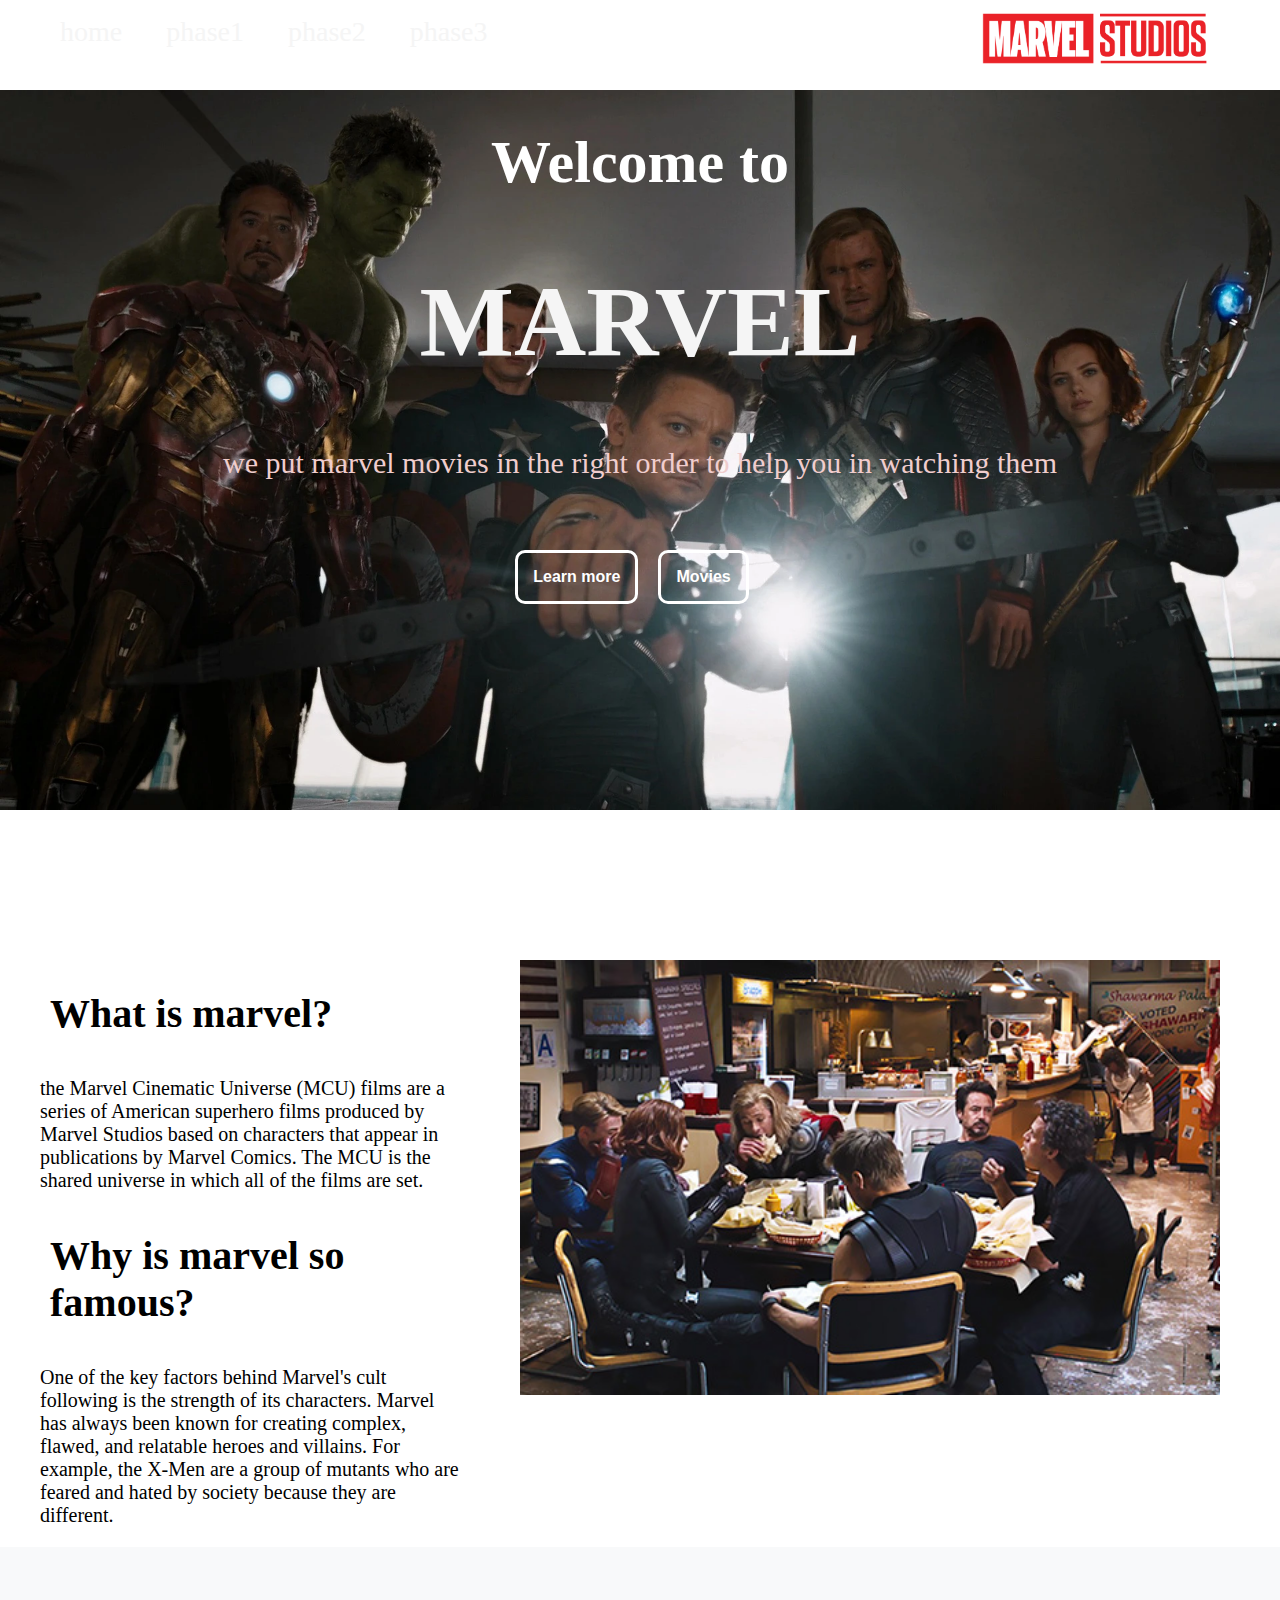
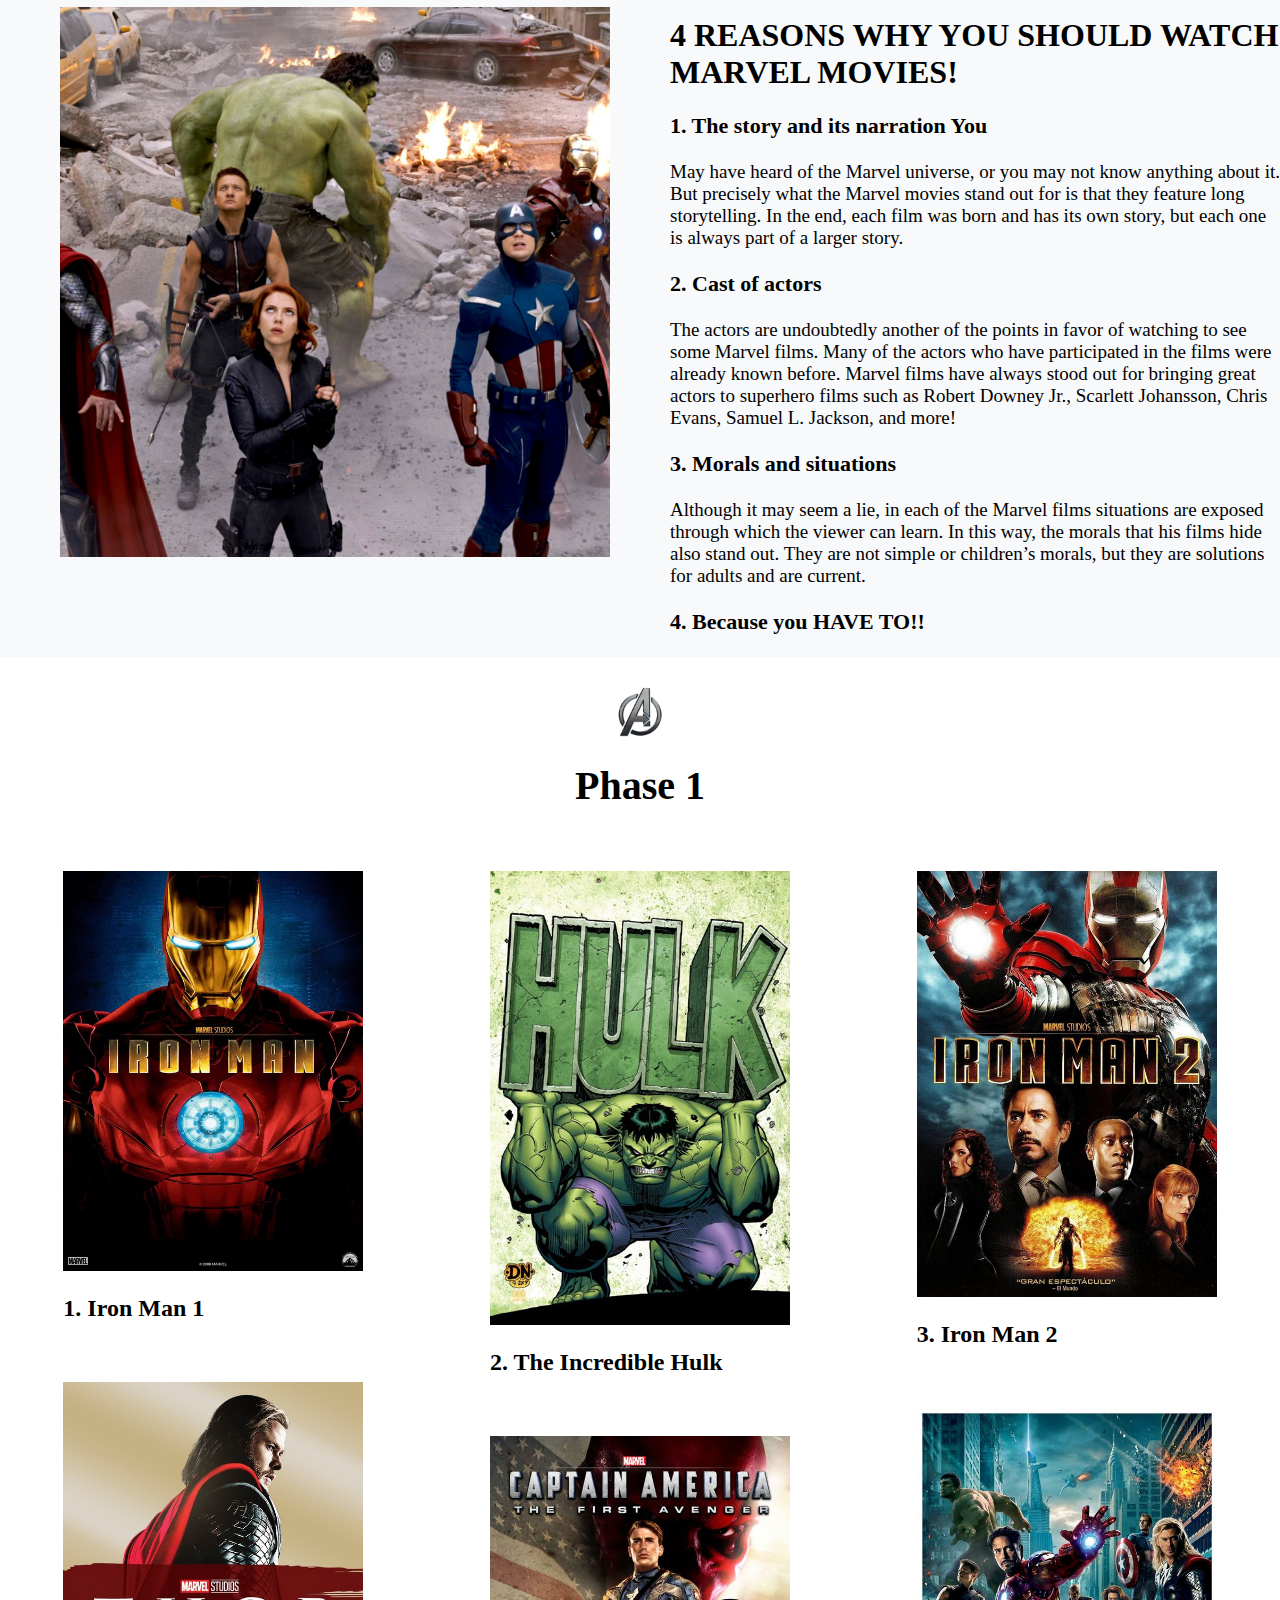
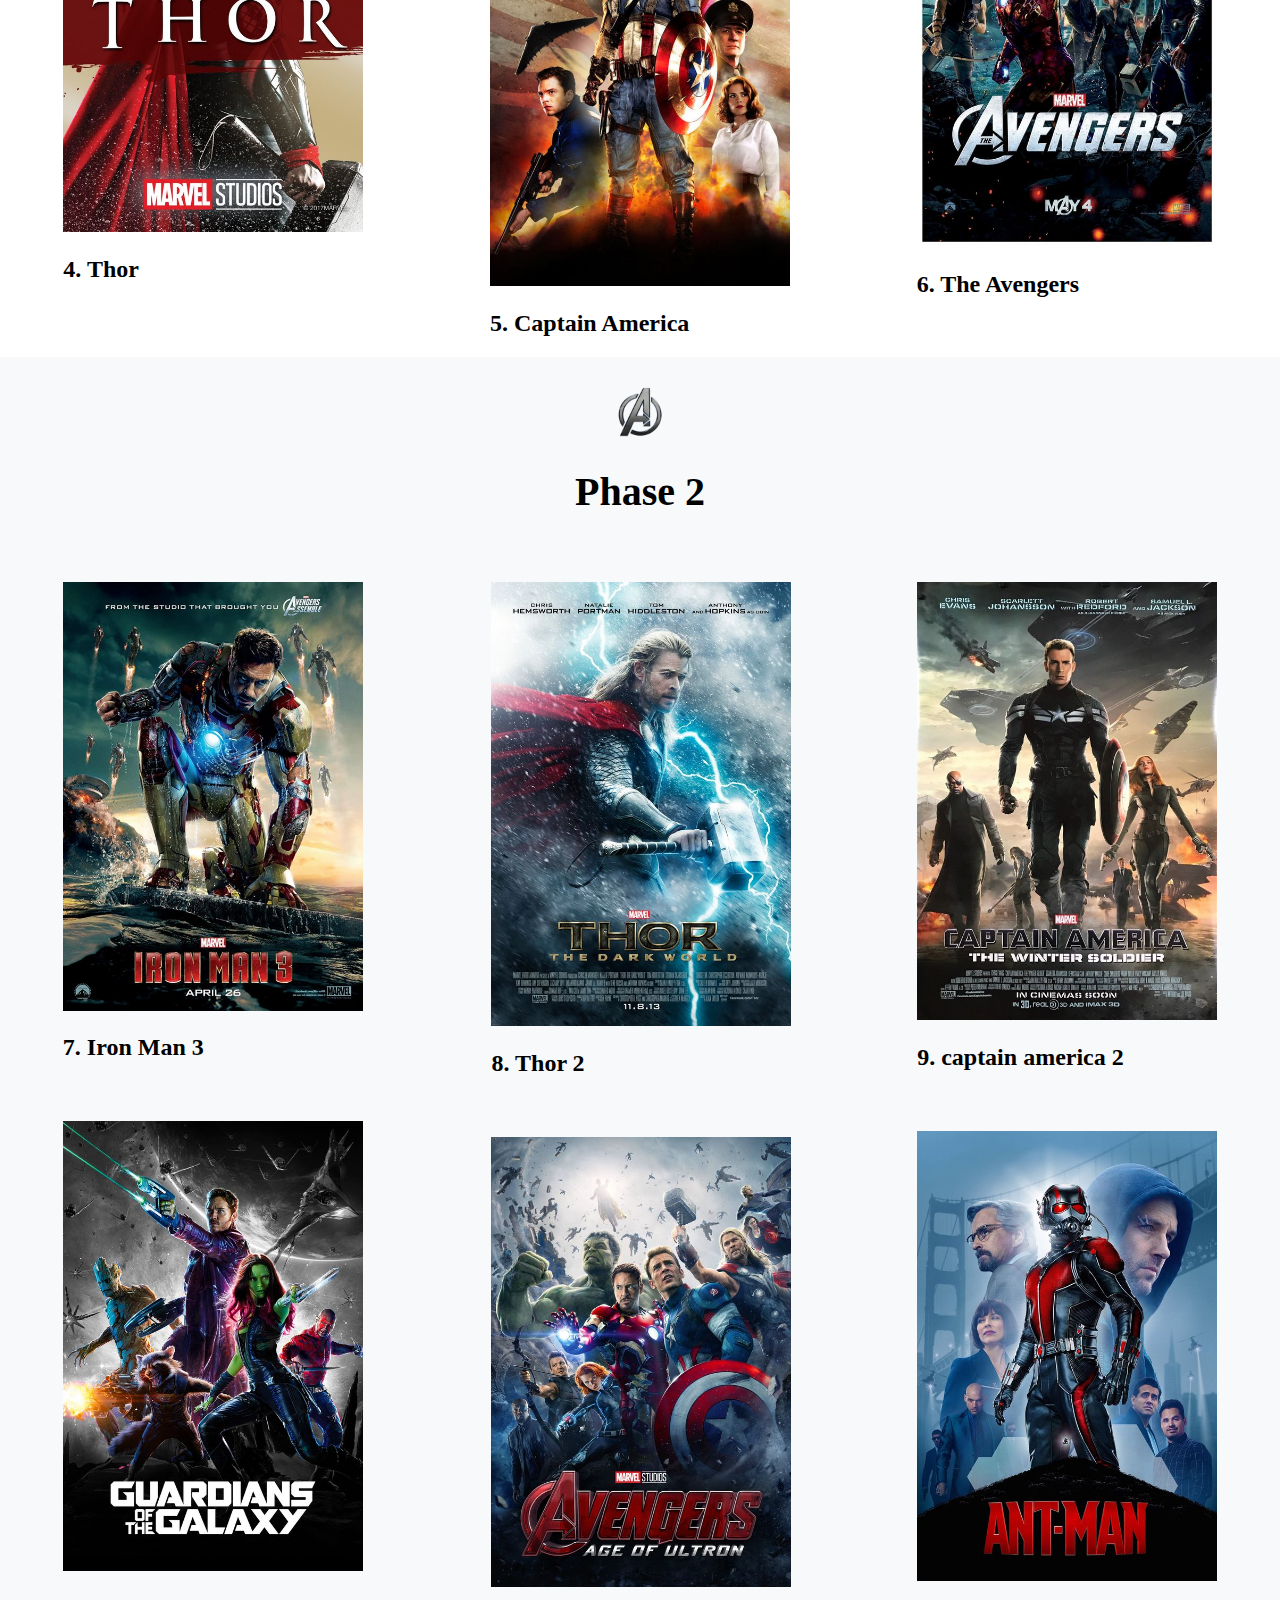
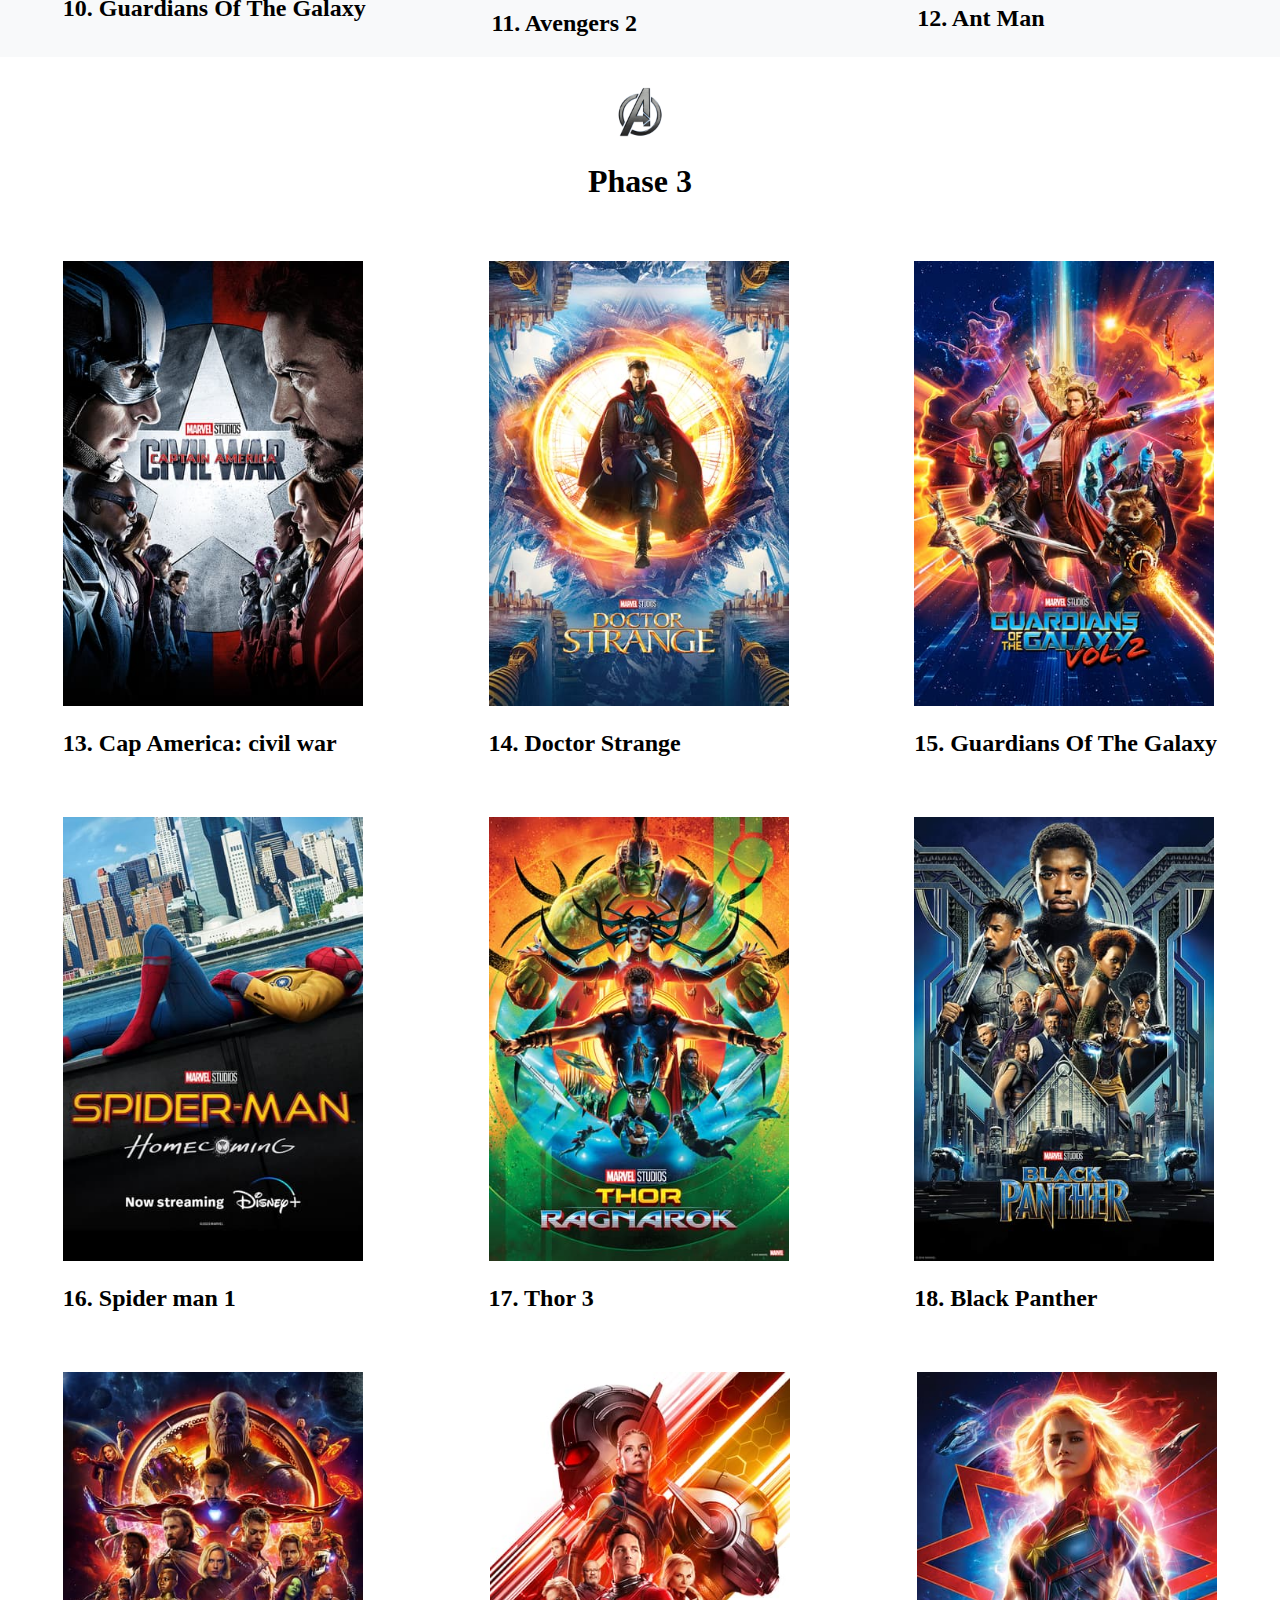
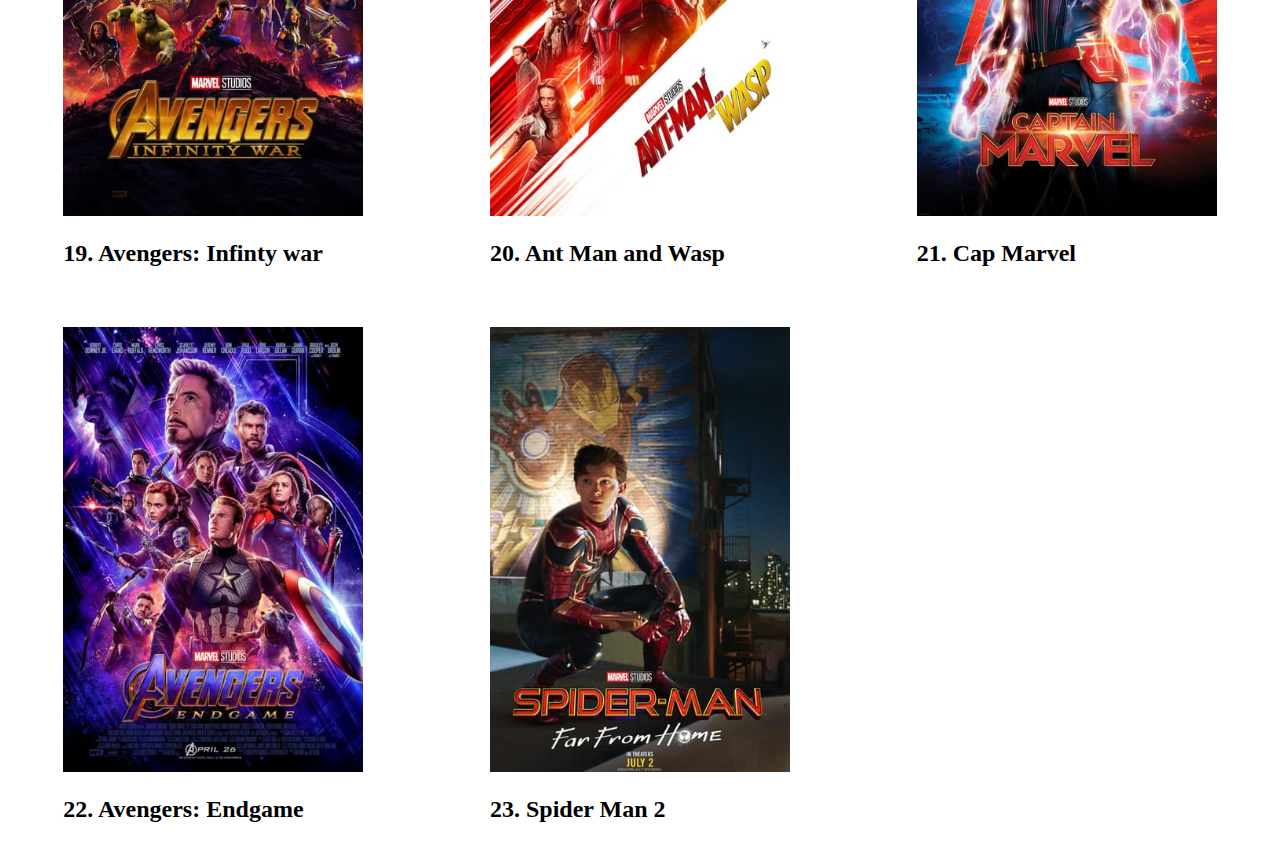
<file: index.html>
<!DOCTYPE html>
<html lang="en">
<head>
    <meta charset="UTF-8">
    <meta name="viewport" content="width=, initial-scale=1.0">
    <title>Marvel</title>
    <link rel="stylesheet" href="css/style.css">
</head>
<body>
    <div class="con1">
        <div class="nav">
            <ul>

            <li><a href="">home</a></li>
            <li><a href="">phase1</a></li>
            <li><a href="">phase2</a></li>
            <li><a href="">phase3</a></li>
            </ul>
            <img src="images/logoo.png" alt="">

        </div>
        <div class="con2">
            <h3>Welcome to</h3>
            <h1>MARVEL</h1>
            <p>we put marvel movies in the right order to help you in watching them </p>

        </div>
        <div class="con3">
            <button>
                 Learn more
                
            </button>
            <button>
                Movies
            </button>
        </div>

    </div>
    <div class="con4">
        <div>
            <h3>What is marvel?</h3>
            <P>the Marvel Cinematic Universe (MCU) films are a series of American superhero films produced by Marvel Studios based on characters that appear in publications by Marvel Comics. The MCU is the shared universe in which all of the films are set.

            </P>
            <H3 style="margin-top: 40px;">Why is marvel so famous?</H3>
            <P>
                One of the key factors behind Marvel's cult following is the strength of its characters. Marvel has always been known for creating complex, flawed, and relatable heroes and villains. For example, the X-Men are a group of mutants who are feared and hated by society because they are different.
            </P>
        </div>
        <div>
            <img src="images/first.jpg" alt="">
        </div>
    </div>
    <div class="con5">
        
        <div>
            <img src="images/sec.jpg" alt="">
           </div>
        <div>
        <h1>  4 REASONS WHY YOU SHOULD WATCH MARVEL MOVIES!</h1>
        <h3> 1. The story and its narration You</h3>
        <p>May have heard of the Marvel universe, or you may not know anything about it. But precisely what the Marvel movies stand out for is that they feature long storytelling. In the end, each film was born and has its own story, but each one is always part of a larger story.

        </p>
        <h3>2. Cast of actors</h3>
        <p>The actors are undoubtedly another of the points in favor of watching to see some Marvel films. Many of the actors who have participated in the films were already known before. Marvel films have always stood out for bringing great actors to superhero films such as Robert Downey Jr., Scarlett Johansson,
             Chris Evans, Samuel L. Jackson, and more!</p>
        <h3> 3. Morals and situations</h3>
        <p>Although it may seem a lie, in each of the Marvel films situations are exposed through which the viewer can learn. In this way, the morals that his films hide also stand out. They are not simple or children’s morals, but they are solutions for adults and are current.</p>     
        <h3> 4. Because you HAVE TO!!</h3>
       </div>
       
    </div>
    <div class="ph1">
        <div class="ph">
            <img src="images/ave1.png" alt="">
            <h1> <a style="color: black; font-size: 40px; " href="home.html">Phase 1</a></h1> 
        </div>
        <div class="around">
            <div>
            <img src="images/iron man1.jpg" alt="">
            <h2>1. Iron Man 1</h2>
            <img src="images/thor1.jpg" alt="">
            <h2>4. Thor</h2>
        </div>
        <div>
            <img src="images/hulk.jpg" alt="">
            <h2>2. The Incredible Hulk</h2>
            <img src="images/cap america.jpg" alt="">
            <h2>5. Captain America</h2>
           
        </div>
        <div>
            <img src="images/iron man 2.jpg" alt="">
            <h2>3. Iron Man 2</h2>
            
            <img src="images/avengers1.jpg" alt="">
            <h2>6. The Avengers</h2>
        </div>
        </div>
    </div>
</div>
<div class="ph2">
    <div class="ph">
        <img src="images/ave1.png" alt="">
        <h1 style="font-size: 40px; ">Phase 2</h1> 
    </div>
    <div class="around">
        <div>
        <img src="images/iron man3.jpg" alt="">
        <h2>7. Iron Man 3</h2>
        <img src="images/guardians of galaxy.jpg" alt="">
        <h2>10. Guardians Of The Galaxy </h2>
    </div>
    <div>
        <img src="images/thor2.jpg" alt="">
        <h2>8. Thor 2</h2>
        <img src="images/avengers2.jpg" alt="">
        <h2>11. Avengers 2</h2>
       
    </div>
    <div>
        <img src="images/cap america2.jpg" alt="">
        <h2>9. captain america 2</h2>
        
        <img src="images/ant man.jpg" alt="">
        <h2>12. Ant Man</h2>
    </div>
    </div>
    <div class="ph1" style="background-color: white;">
        <div class="ph">
            <img src="images/ave1.png" alt="">
            <h1> Phase 3</h1> 
        </div>
        <div class="around">
            <div>
            <img src="images/civil war.jpg" alt="">
            <h2>13. Cap America: civil war </h2>
            <img src="images/spider-manhomecoming_.jpg" alt="">
            <h2>16. Spider man 1 </h2>
        </div>
        <div>
            <img src="images/doctorstrange_.jpg" alt="">
            <h2>14. Doctor Strange</h2>
            <img src="images/thorragnarok_.jpg" alt="">
            <h2>17. Thor 3</h2>
           
        </div>
        <div>
            <img src="images/guardiansofthegalaxyvol.2.jpg" alt="">
            <h2>15. Guardians Of The Galaxy</h2>
            
            <img src="images/blackpanther_.jpg" alt="">
            <h2>18. Black Panther</h2>
        </div>
    </div>
        
         
        <div class="ph1" style="background-color: white;">
           
            <div class="around">
                <div>
                <img src="images/avengersinfinitywar_l.jpg" alt="">
                <h2>19. Avengers: Infinty war</h2>
                <img src="images/avengersendgame_lob_crd_05_2.jpg" alt="">
                <h2>22. Avengers: Endgame</h2>
            </div>
            <div>
                <img src="images/ant-manthewasp_lob_crd_01.jpg" alt="">
                <h2>20. Ant Man and Wasp</h2>
                <img src="images/spider-manfarfromhome_lob_crd_04_3.jpg" alt="">
                <h2>23. Spider Man 2</h2>
               
            </div>
            <div>
                <img src="images/captainmarvel_lob_crd_06.jpg" alt="">
                <h2>21. Cap Marvel</h2>
                <!-- <img src="images/blackwidow_lob_crd_06.jpg" alt="">
                <h2>24. Black Widow</h2> -->
            </div>
            
            
        
        
    
</div>
</body>
</html>
</file>
<file: css/style.css>
li{
    list-style: none;
    display: inline-block;

}
.nav{
    display: flex;
    justify-content: space-between;

}
a{
    font-size: 28px;
    text-decoration: none;
    margin: 60px 20px 20px 20px;
   
    color: whitesmoke;
    
}
.con1{
    
    background-image: url(../images/The_Avengers_Assembled.webp);
    background-position: center;
    background-repeat: no-repeat;
    background-size: 100%;
    height: 100vh;
}
.con1 img{
    width: 230px;
    margin-right: 70px;
    margin-top: 10px;
}
body{
    margin: 0px;
}
.con2 h3{ 
    text-align: center;
    color: white;
    font-size: 60px;
    font-family:Cambria, Cochin, Georgia, Times, 'Times New Roman', serif;

}
.con2 h1{
    text-align: center;
    color: whitesmoke;
    font-size: 100px;
    font-family:Cambria, Cochin, Georgia, Times, 'Times New Roman', serif;
}
.con2 p{
    text-align: center;
    color: rgb(240, 205, 205);
    font-size: 30px;
    font-family:cursive
}
.con3 button{
    background-color: transparent;
    color: white;
    border: #fff solid;
    font-size: 1rem;
    font-weight: bold;
    font-family: sans-serif;
    text-decoration: none;
    margin-right: 1rem;
    padding: 15px 15px;
    border-radius: 10px;
    
}
.con3{
    text-align: center;
    margin-top: 70px;
}
.con4{
    display: flex;

}
.con4 h3{
    font-size: 40px;
    color: black;
    font-weight: bold;
    margin-left: 50px;
    margin-top: 90px;
}
.con4 img{
    margin: 60px;
    width: 700px;
}
.con4 p{
    font-size: 20px;
    margin-left: 40px ;
}
.con5{
    background-color: #f8f9fa!important; 
    display: flex;
}
.con5 img{
    width: 550px;
    margin: 60px;
}
.con5 h1{
    margin-top: 70px;
}
.con5 h3{
    font-size: 22px;

}
.con5 p{
    font-size: 19px;
}
.ph img{
    width: 50px;
    margin-top: 30px;

}
.ph{
    text-align: center;

}
.around{
    justify-content: space-around;
    display: flex;
}
.around img{
    width: 300px;
    margin-top: 40px;
}
.ph2{
    background-color: #f8f9fa!important; ;

}
.home{
    background-color:  #202020;

}
.flex {
    display: flex;
    background-color: #f8f9fa!important;

}
.iron img{
    width: 150px;
    margin-top: 30px;
    margin-right: 30px;
    margin-bottom: 20px;

}

.iron h1{
    text-align: center;
    color: white;
    font-size: 60px;
    font-family: Cambria, Cochin, Georgia, Times, 'Times New Roman', serif;
    margin-top: 70px;
}
.iron h3{
    font-size: 50px;
    margin-left: 40px;
    color: #fff;
}
.flex img{
    width: 450px;
    margin: 50px;
}
.flex h3{
    font-size: 30px;
    font-family: 'Oswald', sans-serif;
   margin-top: 0px;
}
.flex p{
    font-size: 30px;
    font-family: 'Alegreya Sans', sans-serif;
    color: black;
    margin-right: 60px;
    
}
.flex h5{
    font-size: 40px;
    margin-left: 20px;
    margin-bottom: 20px;
    color: black;

}
.flex h2{
    margin-top: 70px;
    font-size: 50px;
    margin-bottom: 10px;
    font-family: 'Bebas Neue', sans-serif;
}
.iron{
    justify-content: space-between;
    display: flex;
    
}
a:hover{
    color: red;
}
.ph h1:hover{
    color: red;
}
.ph a:hover{
    color: red;
}
button:hover{
    background-color: white;
    color: black;
}
</file>
